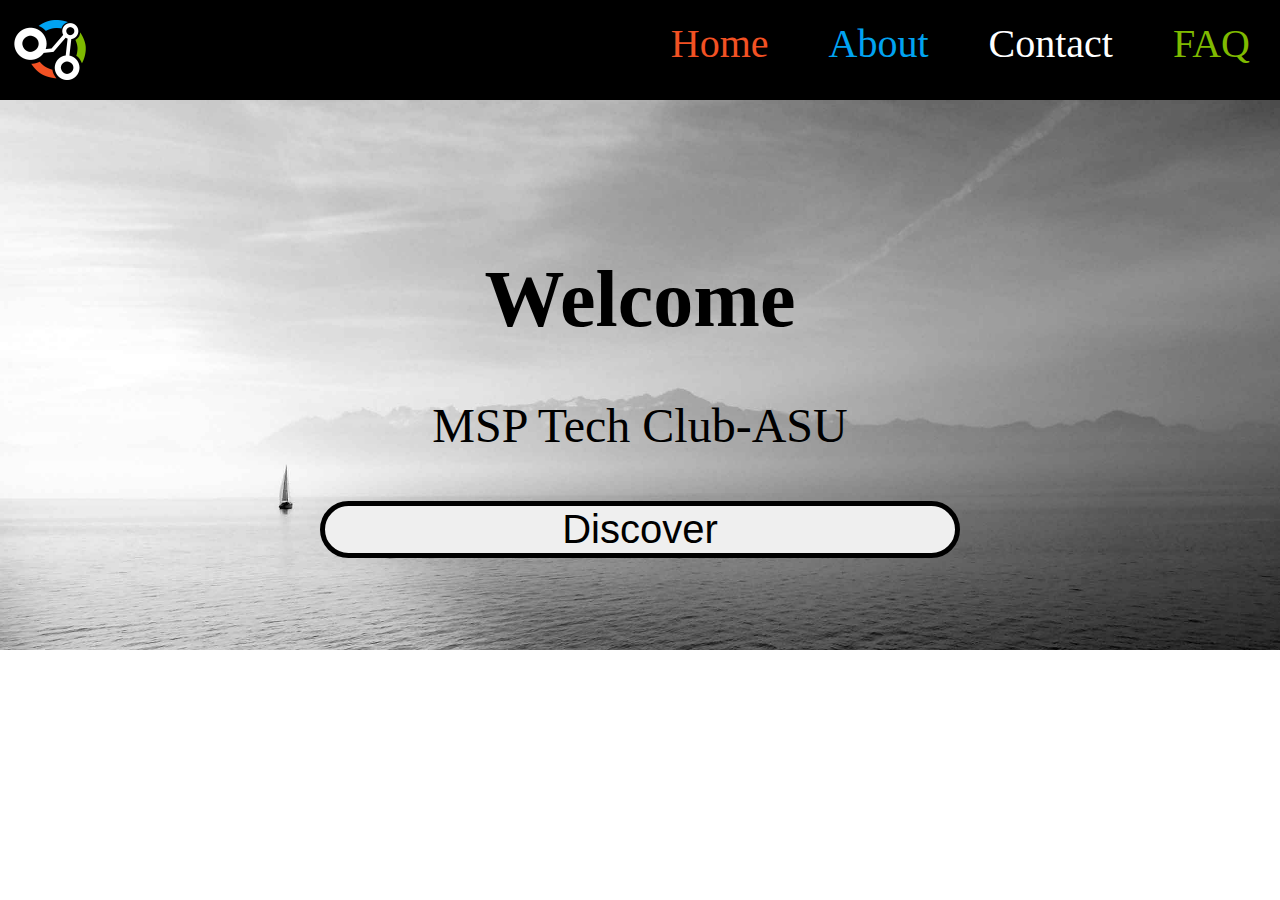
<file: index.html>
<!DOCTYPE html>
<html>

<head>
  <meta charset="utf-8">
  <meta name="viewport" content="width=device-width">
  <title>home</title>
  <link href="second.css" rel="stylesheet" type="text/css" />
</head>
<body>
        <div class="parent">
            <div class="child  child1">
                 <img src="logo.png" alt="msp">
            </div>
            <div class="child s child5">
                FAQ
            </div>
            <div class="child s child4"> 
                Contact
            </div>
            <div class="child s child3">
                About
            </div>
            <div class="child s child2">
                Home
            </div>
        </div>

        <div class="secparent">

            <div class="secchild2">
                <h1>Welcome</h1>
            <p> MSP Tech Club-ASU</p>  
            <button><a target="-blank" href="index2.html">Discover</a></button>
            </div>    
            
        </div>

</body>

</html>
</file>
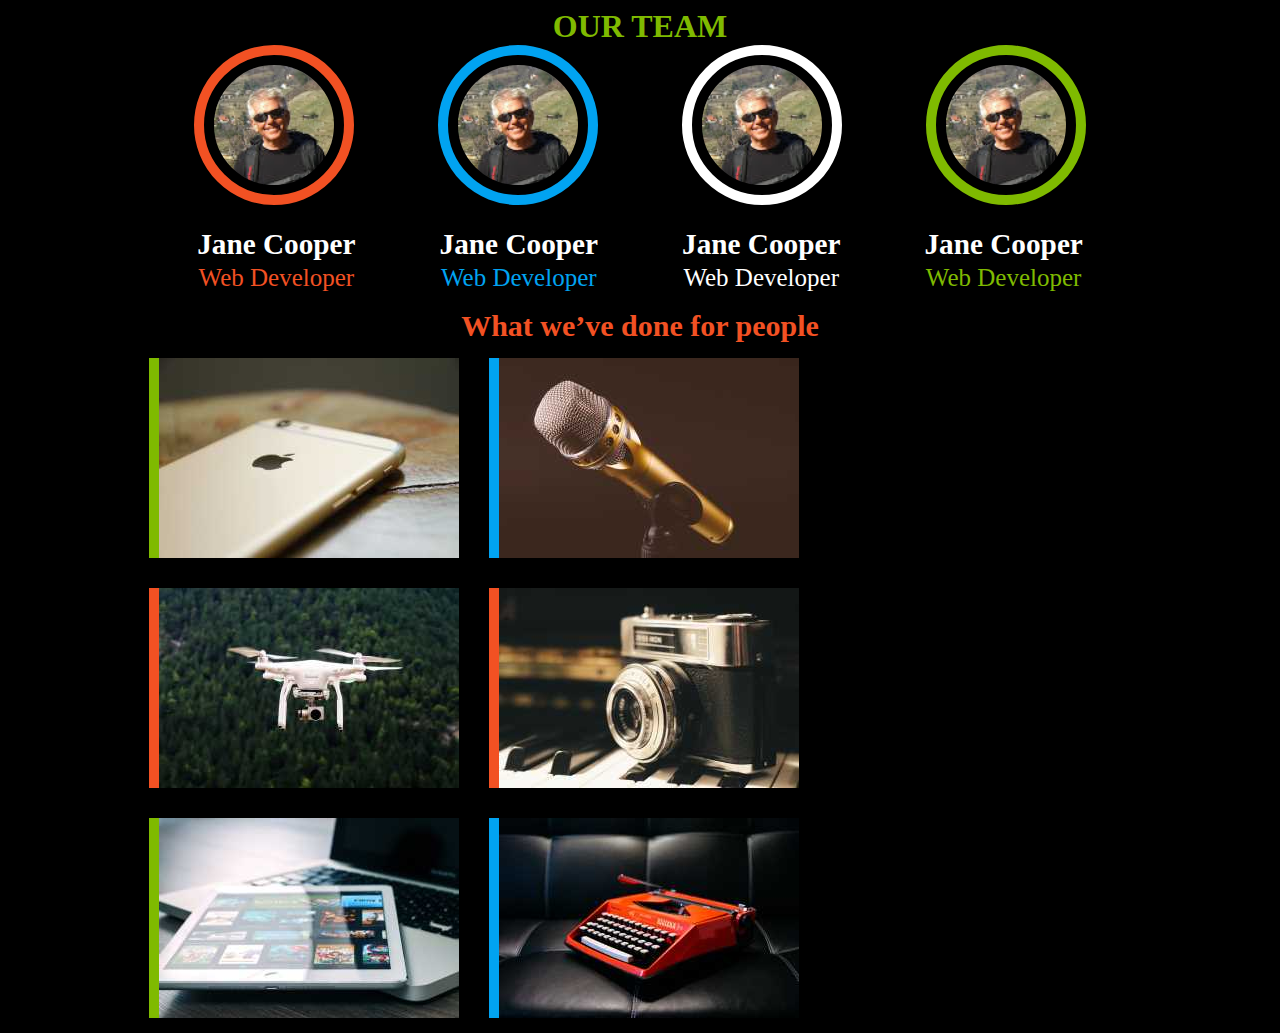
<file: index2.html>
<!DOCTYPE html>
<html lang="en">
<head>
    <meta charset="UTF-8">
    <meta name="viewport" content="width=device-width">
  <title>Toqa osama 2</title>
  <link rel="stylesheet" href="second2.css">
</head>
<body>
  <h1> OUR TEAM </h1>
  <div class="parent">
    <div class="child a"></div>
    <div class="child b"></div>
    <div class="child c"></div>
    <div class="child d"></div>
   
    <div class="name x"> 
       <h3> Jane Cooper </h3> 
       <p>Web Developer</p>
    </div>
    <div class="name y"> 
        <h3> Jane Cooper </h3> 
        <p>Web Developer</p>
     </div>
     <div class="name z"> 
        <h3> Jane Cooper </h3> 
        <p>Web Developer</p>
     </div>
     <div class="name w"> 
        <h3> Jane Cooper </h3> 
        <p >Web Developer</p>
     </div>
  </div>
  <h4>What we’ve done for people</h4>
   <div class="pic">
    <img src="tech_phone.jpg" alt="phone"> 
    <img src="tech_mic.jpg" alt="microphone">
    <img src="tech_drone.jpg" alt="drone"> 
    <img src="tech_camera.jpg" alt="camera"> 
    <img src="tech_tablet.jpg" alt="tablet"> 
    <img src="tech_typewriter.jpg" alt="writer"> 
   </div>


</body>
</html>
</file>
<file: second.css>
body{
  margin:0px;
}
.parent{
    width: 100vw;
    height:100px ;
    margin:auto;
    background-color: #000000;

}

.child1 img{
    width: 100px;
    height: 100px;
}
.child{
    display: inline-block;
  
    color: #ffffff;
}
.s{
   float:right;
   font-size: 40px;
   padding: 20px 30px;
}
.child2{
   color: #F25123;
}
.child3{
    color: #01A3F1;
}
.child4{
    color: #ffffff;
}
.child5{
    color: #7FBA00;
}
.secparent{
   display: inline-block;
    width: 100vw;
    height: 550px;
    margin: 0px;
    background-image: url(sailboat.jpg);
    background-size: cover;
    background-repeat: no-repeat;

}
.secchild2{
    text-align: center;
      position: relative;
      top: 100px;
      font-size: 40px;

}
p{
    font-size: larger;
}
button{
    font-size: 40px;
    border-radius: 50px;
    border: #000000 solid 5px;
    width : 50% ;
}
a{
  text-decoration:none ;
  color: black;
}
</file>
<file: second2.css>
body{
    background-color: black;
}
h1{
    color: #7FBA00;
    text-align: center;
    font-weight: 900px;
    margin: auto;
}
.parent{
    width: 80vw;
    margin: auto;
    text-align: center;
   
}
.child{
    display: inline-block;
    margin: 10px 50px;
    width: 120px;
    height: 120px;
    border-radius: 400px;
    background-color: beige;
    background-image: url(avatar.jpg);
    background-size: cover;
    border:  solid 10px black;
}
.a{
    outline: solid 10px #F25123 ;

}
.b{
    outline: solid 10px #01A3F1 ;

}
.c{
    outline: solid 10px #ffffff ;

}
.d{
    outline: solid 10px #7FBA00 ;

}
.name{
    color: #ffffff;
    display: inline-block;
    margin:5px 40px;
    line-height:3px;
    font-size: 25px;
}
.x p{
   color:#F25123
}
.y p{
    color: #01A3F1;
}
.z p{
    color: #ffffff;
}
.w p{
    color: #7FBA00;
}
h4{
    color: #F25123;
    text-align: center;
    font-size: 30px;
    margin: auto;
}
.pic{
    width: 80%;
    margin: auto;
    
}
img{
    width: 30;
    margin: 15px;
    float: left;
}
img[alt="phone"] ,img[alt="tablet"]{
    border-left: solid 10px #7FBA00;
}
img[alt="microphone"] , img[alt="writer"]{
    border-left: solid 10px #01A3F1;
}

img[alt="drone"],img[alt="camera"]{
    border-left: solid 10px #F25123;
}
</file>
